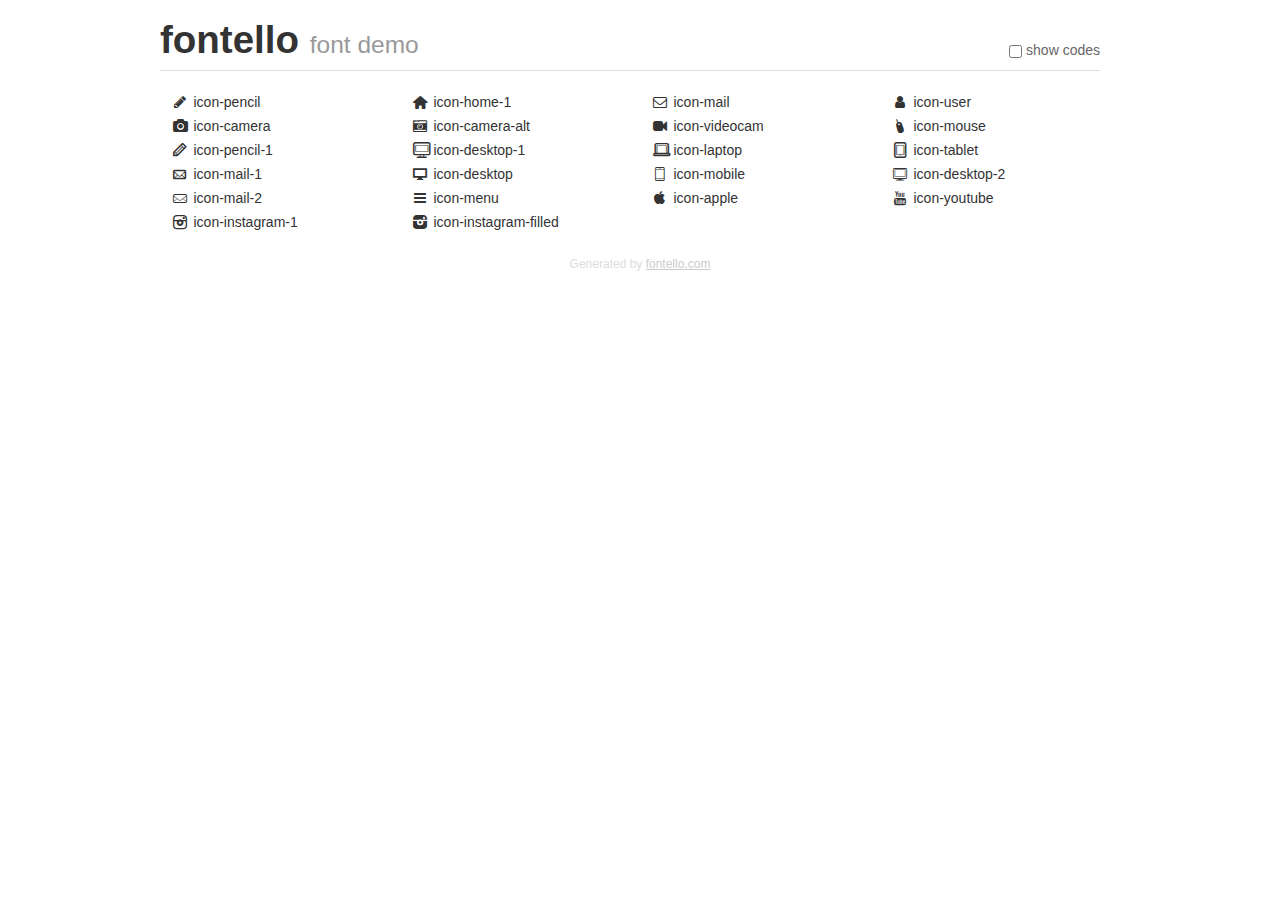
<file: demo.html>
<!DOCTYPE html>
<html>
  <head><!--[if lt IE 9]><script language="javascript" type="text/javascript" src="//html5shim.googlecode.com/svn/trunk/html5.js"></script><![endif]-->
    <meta charset="UTF-8"><style>/*
 * Bootstrap v2.2.1
 *
 * Copyright 2012 Twitter, Inc
 * Licensed under the Apache License v2.0
 * http://www.apache.org/licenses/LICENSE-2.0
 *
 * Designed and built with all the love in the world @twitter by @mdo and @fat.
 */
.clearfix {
  *zoom: 1;
}
.clearfix:before,
.clearfix:after {
  display: table;
  content: "";
  line-height: 0;
}
.clearfix:after {
  clear: both;
}
html {
  font-size: 100%;
  -webkit-text-size-adjust: 100%;
  -ms-text-size-adjust: 100%;
}
a:focus {
  outline: thin dotted #333;
  outline: 5px auto -webkit-focus-ring-color;
  outline-offset: -2px;
}
a:hover,
a:active {
  outline: 0;
}
button,
input,
select,
textarea {
  margin: 0;
  font-size: 100%;
  vertical-align: middle;
}
button,
input {
  *overflow: visible;
  line-height: normal;
}
button::-moz-focus-inner,
input::-moz-focus-inner {
  padding: 0;
  border: 0;
}
body {
  margin: 0;
  font-family: "Helvetica Neue", Helvetica, Arial, sans-serif;
  font-size: 14px;
  line-height: 20px;
  color: #333;
  background-color: #fff;
}
a {
  color: #08c;
  text-decoration: none;
}
a:hover {
  color: #005580;
  text-decoration: underline;
}
.row {
  margin-left: -20px;
  *zoom: 1;
}
.row:before,
.row:after {
  display: table;
  content: "";
  line-height: 0;
}
.row:after {
  clear: both;
}
[class*="span"] {
  float: left;
  min-height: 1px;
  margin-left: 20px;
}
.container,
.navbar-static-top .container,
.navbar-fixed-top .container,
.navbar-fixed-bottom .container {
  width: 940px;
}
.span12 {
  width: 940px;
}
.span11 {
  width: 860px;
}
.span10 {
  width: 780px;
}
.span9 {
  width: 700px;
}
.span8 {
  width: 620px;
}
.span7 {
  width: 540px;
}
.span6 {
  width: 460px;
}
.span5 {
  width: 380px;
}
.span4 {
  width: 300px;
}
.span3 {
  width: 220px;
}
.span2 {
  width: 140px;
}
.span1 {
  width: 60px;
}
[class*="span"].pull-right,
.row-fluid [class*="span"].pull-right {
  float: right;
}
.container {
  margin-right: auto;
  margin-left: auto;
  *zoom: 1;
}
.container:before,
.container:after {
  display: table;
  content: "";
  line-height: 0;
}
.container:after {
  clear: both;
}
p {
  margin: 0 0 10px;
}
.lead {
  margin-bottom: 20px;
  font-size: 21px;
  font-weight: 200;
  line-height: 30px;
}
small {
  font-size: 85%;
}
h1 {
  margin: 10px 0;
  font-family: inherit;
  font-weight: bold;
  line-height: 20px;
  color: inherit;
  text-rendering: optimizelegibility;
}
h1 small {
  font-weight: normal;
  line-height: 1;
  color: #999;
}
h1 {
  line-height: 40px;
}
h1 {
  font-size: 38.5px;
}
h1 small {
  font-size: 24.5px;
}
body {
  margin-top: 90px;
}
.header {
  position: fixed;
  top: 0;
  left: 50%;
  margin-left: -480px;
  background-color: #fff;
  border-bottom: 1px solid #ddd;
  padding-top: 10px;
  z-index: 10;
}
.footer {
  color: #ddd;
  font-size: 12px;
  text-align: center;
  margin-top: 20px;
}
.footer a {
  color: #ccc;
  text-decoration: underline;
}
.the-icons {
  font-size: 14px;
  line-height: 24px;
}
.switch {
  position: absolute;
  right: 0;
  bottom: 10px;
  color: #666;
}
.switch input {
  margin-right: 0.3em;
}
.codesOn .i-name {
  display: none;
}
.codesOn .i-code {
  display: inline;
}
.i-code {
  display: none;
}
@font-face {
      font-family: 'fontello';
      src: url('./font/fontello.eot?80748451');
      src: url('./font/fontello.eot?80748451#iefix') format('embedded-opentype'),
           url('./font/fontello.woff?80748451') format('woff'),
           url('./font/fontello.ttf?80748451') format('truetype'),
           url('./font/fontello.svg?80748451#fontello') format('svg');
      font-weight: normal;
      font-style: normal;
    }
     
     
    .demo-icon
    {
      font-family: "fontello";
      font-style: normal;
      font-weight: normal;
      speak: none;
     
      display: inline-block;
      text-decoration: inherit;
      width: 1em;
      margin-right: .2em;
      text-align: center;
      /* opacity: .8; */
     
      /* For safety - reset parent styles, that can break glyph codes*/
      font-variant: normal;
      text-transform: none;
     
      /* fix buttons height, for twitter bootstrap */
      line-height: 1em;
     
      /* Animation center compensation - margins should be symmetric */
      /* remove if not needed */
      margin-left: .2em;
     
      /* You can be more comfortable with increased icons size */
      /* font-size: 120%; */
     
      /* Font smoothing. That was taken from TWBS */
      -webkit-font-smoothing: antialiased;
      -moz-osx-font-smoothing: grayscale;
     
      /* Uncomment for 3D effect */
      /* text-shadow: 1px 1px 1px rgba(127, 127, 127, 0.3); */
    }
     </style>
    <link rel="stylesheet" href="css/animation.css"><!--[if IE 7]><link rel="stylesheet" href="css/fontello-ie7.css"><![endif]-->
    <script>
      function toggleCodes(on) {
        var obj = document.getElementById('icons');
      
        if (on) {
          obj.className += ' codesOn';
        } else {
          obj.className = obj.className.replace(' codesOn', '');
        }
      }
      
    </script>
  </head>
  <body>
    <div class="container header">
      <h1>
        fontello
         <small>font demo</small>
      </h1>
      <label class="switch">
        <input type="checkbox" onclick="toggleCodes(this.checked)">show codes
      </label>
    </div>
    <div id="icons" class="container">
      <div class="row">
        <div title="Code: 0xe800" class="the-icons span3"><i class="demo-icon icon-pencil">&#xe800;</i> <span class="i-name">icon-pencil</span><span class="i-code">0xe800</span></div>
        <div title="Code: 0xe801" class="the-icons span3"><i class="demo-icon icon-home-1">&#xe801;</i> <span class="i-name">icon-home-1</span><span class="i-code">0xe801</span></div>
        <div title="Code: 0xe802" class="the-icons span3"><i class="demo-icon icon-mail">&#xe802;</i> <span class="i-name">icon-mail</span><span class="i-code">0xe802</span></div>
        <div title="Code: 0xe803" class="the-icons span3"><i class="demo-icon icon-user">&#xe803;</i> <span class="i-name">icon-user</span><span class="i-code">0xe803</span></div>
      </div>
      <div class="row">
        <div title="Code: 0xe804" class="the-icons span3"><i class="demo-icon icon-camera">&#xe804;</i> <span class="i-name">icon-camera</span><span class="i-code">0xe804</span></div>
        <div title="Code: 0xe805" class="the-icons span3"><i class="demo-icon icon-camera-alt">&#xe805;</i> <span class="i-name">icon-camera-alt</span><span class="i-code">0xe805</span></div>
        <div title="Code: 0xe806" class="the-icons span3"><i class="demo-icon icon-videocam">&#xe806;</i> <span class="i-name">icon-videocam</span><span class="i-code">0xe806</span></div>
        <div title="Code: 0xe807" class="the-icons span3"><i class="demo-icon icon-mouse">&#xe807;</i> <span class="i-name">icon-mouse</span><span class="i-code">0xe807</span></div>
      </div>
      <div class="row">
        <div title="Code: 0xe808" class="the-icons span3"><i class="demo-icon icon-pencil-1">&#xe808;</i> <span class="i-name">icon-pencil-1</span><span class="i-code">0xe808</span></div>
        <div title="Code: 0xe809" class="the-icons span3"><i class="demo-icon icon-desktop-1">&#xe809;</i> <span class="i-name">icon-desktop-1</span><span class="i-code">0xe809</span></div>
        <div title="Code: 0xe80a" class="the-icons span3"><i class="demo-icon icon-laptop">&#xe80a;</i> <span class="i-name">icon-laptop</span><span class="i-code">0xe80a</span></div>
        <div title="Code: 0xe80b" class="the-icons span3"><i class="demo-icon icon-tablet">&#xe80b;</i> <span class="i-name">icon-tablet</span><span class="i-code">0xe80b</span></div>
      </div>
      <div class="row">
        <div title="Code: 0xe80c" class="the-icons span3"><i class="demo-icon icon-mail-1">&#xe80c;</i> <span class="i-name">icon-mail-1</span><span class="i-code">0xe80c</span></div>
        <div title="Code: 0xe80d" class="the-icons span3"><i class="demo-icon icon-desktop">&#xe80d;</i> <span class="i-name">icon-desktop</span><span class="i-code">0xe80d</span></div>
        <div title="Code: 0xe80e" class="the-icons span3"><i class="demo-icon icon-mobile">&#xe80e;</i> <span class="i-name">icon-mobile</span><span class="i-code">0xe80e</span></div>
        <div title="Code: 0xe80f" class="the-icons span3"><i class="demo-icon icon-desktop-2">&#xe80f;</i> <span class="i-name">icon-desktop-2</span><span class="i-code">0xe80f</span></div>
      </div>
      <div class="row">
        <div title="Code: 0xe810" class="the-icons span3"><i class="demo-icon icon-mail-2">&#xe810;</i> <span class="i-name">icon-mail-2</span><span class="i-code">0xe810</span></div>
        <div title="Code: 0xf0c9" class="the-icons span3"><i class="demo-icon icon-menu">&#xf0c9;</i> <span class="i-name">icon-menu</span><span class="i-code">0xf0c9</span></div>
        <div title="Code: 0xf179" class="the-icons span3"><i class="demo-icon icon-apple">&#xf179;</i> <span class="i-name">icon-apple</span><span class="i-code">0xf179</span></div>
        <div title="Code: 0xf313" class="the-icons span3"><i class="demo-icon icon-youtube">&#xf313;</i> <span class="i-name">icon-youtube</span><span class="i-code">0xf313</span></div>
      </div>
      <div class="row">
        <div title="Code: 0xf31e" class="the-icons span3"><i class="demo-icon icon-instagram-1">&#xf31e;</i> <span class="i-name">icon-instagram-1</span><span class="i-code">0xf31e</span></div>
        <div title="Code: 0xf31f" class="the-icons span3"><i class="demo-icon icon-instagram-filled">&#xf31f;</i> <span class="i-name">icon-instagram-filled</span><span class="i-code">0xf31f</span></div>
      </div>
    </div>
    <div class="container footer">Generated by <a href="http://fontello.com">fontello.com</a></div>
  </body>
</html>
</file>
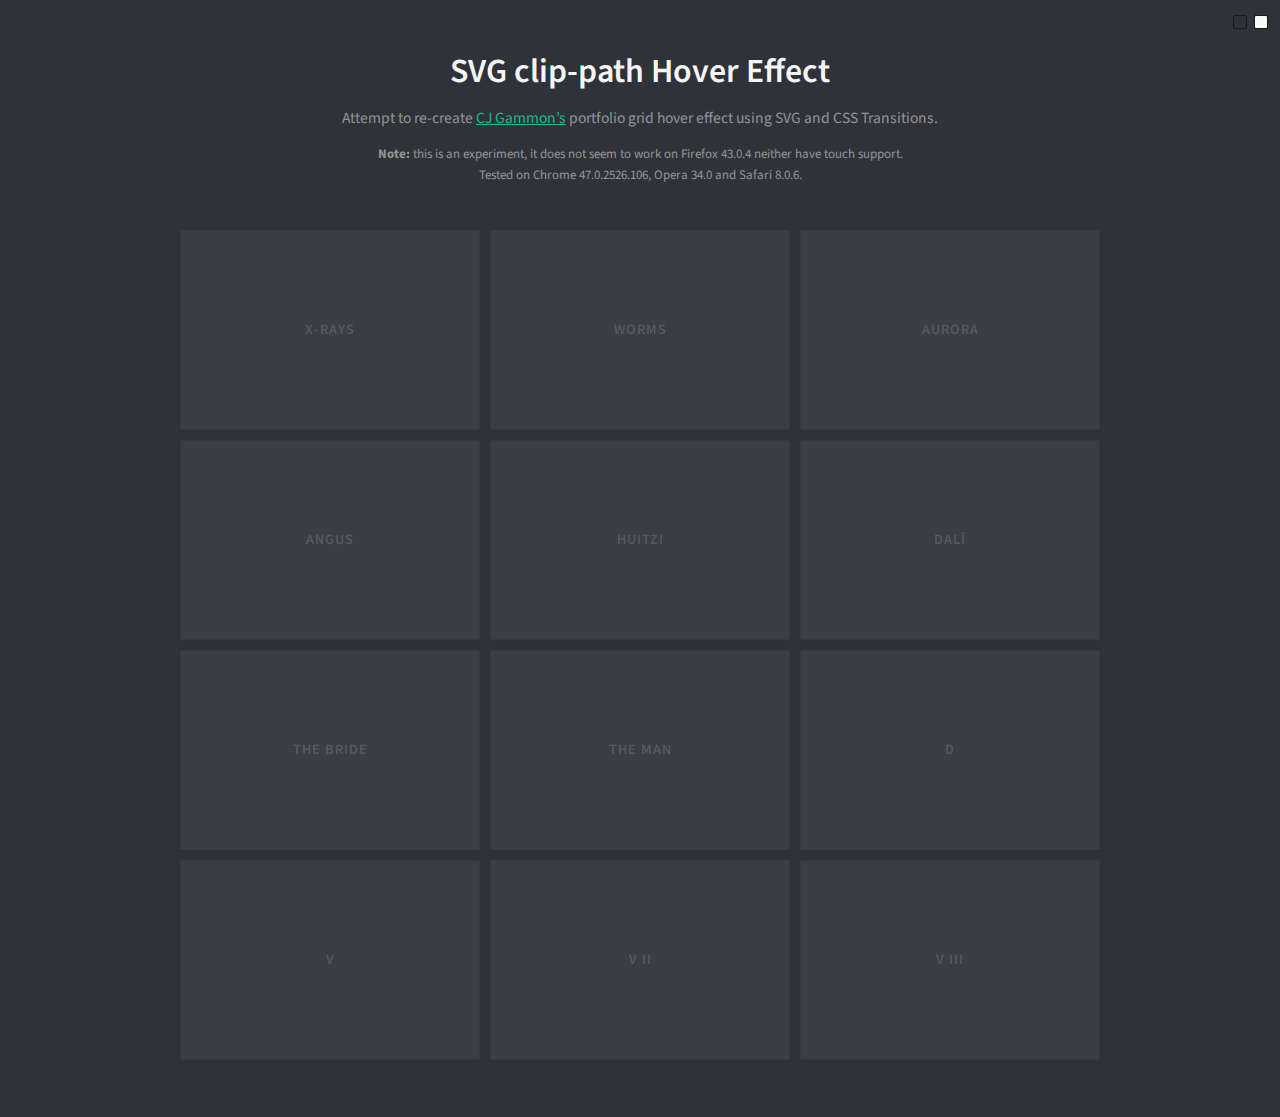
<file: interest.html>
<!DOCTYPE html>
<html lang="en" >

<head>
  <meta charset="UTF-8">
  <title>SVG clip-path Hover Effect</title>
  <link href='https://fonts.googleapis.com/css?family=Source+Sans+Pro:400,600' rel='stylesheet' type='text/css'>



      <link rel="stylesheet" href="css/interest.css">


</head>

<body>

  <div class='container'>
  <header>
    <h1>SVG clip-path Hover Effect</h1>
    <p>
      Attempt to re-create <a href="http://www.cjgammon.com/" target="_blank">CJ Gammon’s</a>
      portfolio grid hover effect using SVG and CSS Transitions.
    </p>
    <p class='small'>
      <b>Note:</b> this is an experiment, it does not seem to work on Firefox 43.0.4
      neither have touch support.
      <br/>Tested on Chrome 47.0.2526.106, Opera 34.0 and Safari 8.0.6.
    </p>
  </header>
  <main>
    <div class='items'>
      <div class='item'>
        <svg preserveAspectRatio='xMidYMid slice' viewBox='0 0 300 200'>
          <defs>
            <clipPath id='clip-0'>
              <circle cx='0' cy='0' fill='#000' r='150px'></circle>
            </clipPath>
          </defs>
          <text class='svg-text' dy='.3em' x='50%' y='50%'>
            X-rays
          </text>
          <g clip-path='url(#clip-0)'>
            <image height='100%' preserveAspectRatio='xMinYMin slice' width='100%' xlink:href='https://s3-us-west-2.amazonaws.com/s.cdpn.io/9473/i-xrays.png'></image>
            <text class='svg-masked-text' dy='.3em' x='50%' y='50%'>
              X-rays
            </text>
          </g>
        </svg>
      </div>
      <div class='item'>
        <svg preserveAspectRatio='xMidYMid slice' viewBox='0 0 300 200'>
          <defs>
            <clipPath id='clip-1'>
              <circle cx='0' cy='0' fill='#000' r='150px'></circle>
            </clipPath>
          </defs>
          <text class='svg-text' dy='.3em' x='50%' y='50%'>
            Worms
          </text>
          <g clip-path='url(#clip-1)'>
            <image height='100%' preserveAspectRatio='xMinYMin slice' width='100%' xlink:href='https://s3-us-west-2.amazonaws.com/s.cdpn.io/9473/i-worms.png'></image>
            <text class='svg-masked-text' dy='.3em' x='50%' y='50%'>
              Worms
            </text>
          </g>
        </svg>
      </div>
      <div class='item'>
        <svg preserveAspectRatio='xMidYMid slice' viewBox='0 0 300 200'>
          <defs>
            <clipPath id='clip-2'>
              <circle cx='0' cy='0' fill='#000' r='150px'></circle>
            </clipPath>
          </defs>
          <text class='svg-text' dy='.3em' x='50%' y='50%'>
            Aurora
          </text>
          <g clip-path='url(#clip-2)'>
            <image height='100%' preserveAspectRatio='xMinYMin slice' width='100%' xlink:href='https://s3-us-west-2.amazonaws.com/s.cdpn.io/9473/i-aurora.png'></image>
            <text class='svg-masked-text' dy='.3em' x='50%' y='50%'>
              Aurora
            </text>
          </g>
        </svg>
      </div>
      <div class='item'>
        <svg preserveAspectRatio='xMidYMid slice' viewBox='0 0 300 200'>
          <defs>
            <clipPath id='clip-3'>
              <circle cx='0' cy='0' fill='#000' r='150px'></circle>
            </clipPath>
          </defs>
          <text class='svg-text' dy='.3em' x='50%' y='50%'>
            Angus
          </text>
          <g clip-path='url(#clip-3)'>
            <image height='100%' preserveAspectRatio='xMinYMin slice' width='100%' xlink:href='https://s3-us-west-2.amazonaws.com/s.cdpn.io/9473/i-angus.png'></image>
            <text class='svg-masked-text' dy='.3em' x='50%' y='50%'>
              Angus
            </text>
          </g>
        </svg>
      </div>
      <div class='item'>
        <svg preserveAspectRatio='xMidYMid slice' viewBox='0 0 300 200'>
          <defs>
            <clipPath id='clip-4'>
              <circle cx='0' cy='0' fill='#000' r='150px'></circle>
            </clipPath>
          </defs>
          <text class='svg-text' dy='.3em' x='50%' y='50%'>
            Huitzi
          </text>
          <g clip-path='url(#clip-4)'>
            <image height='100%' preserveAspectRatio='xMinYMin slice' width='100%' xlink:href='https://s3-us-west-2.amazonaws.com/s.cdpn.io/9473/i-huitzi.png'></image>
            <text class='svg-masked-text' dy='.3em' x='50%' y='50%'>
              Huitzi
            </text>
          </g>
        </svg>
      </div>
      <div class='item'>
        <svg preserveAspectRatio='xMidYMid slice' viewBox='0 0 300 200'>
          <defs>
            <clipPath id='clip-5'>
              <circle cx='0' cy='0' fill='#000' r='150px'></circle>
            </clipPath>
          </defs>
          <text class='svg-text' dy='.3em' x='50%' y='50%'>
            Dalí
          </text>
          <g clip-path='url(#clip-5)'>
            <image height='100%' preserveAspectRatio='xMinYMin slice' width='100%' xlink:href='https://s3-us-west-2.amazonaws.com/s.cdpn.io/9473/i-dali.png'></image>
            <text class='svg-masked-text' dy='.3em' x='50%' y='50%'>
              Dalí
            </text>
          </g>
        </svg>
      </div>
      <div class='item'>
        <svg preserveAspectRatio='xMidYMid slice' viewBox='0 0 300 200'>
          <defs>
            <clipPath id='clip-6'>
              <circle cx='0' cy='0' fill='#000' r='150px'></circle>
            </clipPath>
          </defs>
          <text class='svg-text' dy='.3em' x='50%' y='50%'>
            The Bride
          </text>
          <g clip-path='url(#clip-6)'>
            <image height='100%' preserveAspectRatio='xMinYMin slice' width='100%' xlink:href='https://s3-us-west-2.amazonaws.com/s.cdpn.io/9473/i-bride.png'></image>
            <text class='svg-masked-text' dy='.3em' x='50%' y='50%'>
              The Bride
            </text>
          </g>
        </svg>
      </div>
      <div class='item'>
        <svg preserveAspectRatio='xMidYMid slice' viewBox='0 0 300 200'>
          <defs>
            <clipPath id='clip-7'>
              <circle cx='0' cy='0' fill='#000' r='150px'></circle>
            </clipPath>
          </defs>
          <text class='svg-text' dy='.3em' x='50%' y='50%'>
            The Man
          </text>
          <g clip-path='url(#clip-7)'>
            <image height='100%' preserveAspectRatio='xMinYMin slice' width='100%' xlink:href='https://s3-us-west-2.amazonaws.com/s.cdpn.io/9473/i-man.png'></image>
            <text class='svg-masked-text' dy='.3em' x='50%' y='50%'>
              The Man
            </text>
          </g>
        </svg>
      </div>
      <div class='item'>
        <svg preserveAspectRatio='xMidYMid slice' viewBox='0 0 300 200'>
          <defs>
            <clipPath id='clip-8'>
              <circle cx='0' cy='0' fill='#000' r='150px'></circle>
            </clipPath>
          </defs>
          <text class='svg-text' dy='.3em' x='50%' y='50%'>
            D
          </text>
          <g clip-path='url(#clip-8)'>
            <image height='100%' preserveAspectRatio='xMinYMin slice' width='100%' xlink:href='https://s3-us-west-2.amazonaws.com/s.cdpn.io/9473/i-d.png'></image>
            <text class='svg-masked-text' dy='.3em' x='50%' y='50%'>
              D
            </text>
          </g>
        </svg>
      </div>
      <div class='item'>
        <svg preserveAspectRatio='xMidYMid slice' viewBox='0 0 300 200'>
          <defs>
            <clipPath id='clip-9'>
              <circle cx='0' cy='0' fill='#000' r='150px'></circle>
            </clipPath>
          </defs>
          <text class='svg-text' dy='.3em' x='50%' y='50%'>
            V
          </text>
          <g clip-path='url(#clip-9)'>
            <image height='100%' preserveAspectRatio='xMinYMin slice' width='100%' xlink:href='https://s3-us-west-2.amazonaws.com/s.cdpn.io/9473/i-v.png'></image>
            <text class='svg-masked-text' dy='.3em' x='50%' y='50%'>
              V
            </text>
          </g>
        </svg>
      </div>
      <div class='item'>
        <svg preserveAspectRatio='xMidYMid slice' viewBox='0 0 300 200'>
          <defs>
            <clipPath id='clip-10'>
              <circle cx='0' cy='0' fill='#000' r='150px'></circle>
            </clipPath>
          </defs>
          <text class='svg-text' dy='.3em' x='50%' y='50%'>
            V II
          </text>
          <g clip-path='url(#clip-10)'>
            <image height='100%' preserveAspectRatio='xMinYMin slice' width='100%' xlink:href='https://s3-us-west-2.amazonaws.com/s.cdpn.io/9473/i-v2.png'></image>
            <text class='svg-masked-text' dy='.3em' x='50%' y='50%'>
              V II
            </text>
          </g>
        </svg>
      </div>
      <div class='item'>
        <svg preserveAspectRatio='xMidYMid slice' viewBox='0 0 300 200'>
          <defs>
            <clipPath id='clip-11'>
              <circle cx='0' cy='0' fill='#000' r='150px'></circle>
            </clipPath>
          </defs>
          <text class='svg-text' dy='.3em' x='50%' y='50%'>
            V III
          </text>
          <g clip-path='url(#clip-11)'>
            <image height='100%' preserveAspectRatio='xMinYMin slice' width='100%' xlink:href='https://s3-us-west-2.amazonaws.com/s.cdpn.io/9473/i-v3.png'></image>
            <text class='svg-masked-text' dy='.3em' x='50%' y='50%'>
              V III
            </text>
          </g>
        </svg>
      </div>
    </div>
  </main>
</div>
<div class='options'>
  <button class='dark'></button>
  <button class='light'></button>
</div>



    <script  src="js/interest.js"></script>




</body>

</html>
</file>
<file: css/fontello-ie7.css>
[class^="icon-"], [class*=" icon-"] {
  font-family: 'fontello';
  font-style: normal;
  font-weight: normal;
 
  /* fix buttons height */
  line-height: 1em;
 
  /* you can be more comfortable with increased icons size */
  /* font-size: 120%; */
}
 
.icon-pencil { *zoom: expression( this.runtimeStyle['zoom'] = '1', this.innerHTML = '&#xe800;&nbsp;'); }
.icon-home-1 { *zoom: expression( this.runtimeStyle['zoom'] = '1', this.innerHTML = '&#xe801;&nbsp;'); }
.icon-mail { *zoom: expression( this.runtimeStyle['zoom'] = '1', this.innerHTML = '&#xe802;&nbsp;'); }
.icon-user { *zoom: expression( this.runtimeStyle['zoom'] = '1', this.innerHTML = '&#xe803;&nbsp;'); }
.icon-camera { *zoom: expression( this.runtimeStyle['zoom'] = '1', this.innerHTML = '&#xe804;&nbsp;'); }
.icon-camera-alt { *zoom: expression( this.runtimeStyle['zoom'] = '1', this.innerHTML = '&#xe805;&nbsp;'); }
.icon-videocam { *zoom: expression( this.runtimeStyle['zoom'] = '1', this.innerHTML = '&#xe806;&nbsp;'); }
.icon-mouse { *zoom: expression( this.runtimeStyle['zoom'] = '1', this.innerHTML = '&#xe807;&nbsp;'); }
.icon-pencil-1 { *zoom: expression( this.runtimeStyle['zoom'] = '1', this.innerHTML = '&#xe808;&nbsp;'); }
.icon-desktop-1 { *zoom: expression( this.runtimeStyle['zoom'] = '1', this.innerHTML = '&#xe809;&nbsp;'); }
.icon-laptop { *zoom: expression( this.runtimeStyle['zoom'] = '1', this.innerHTML = '&#xe80a;&nbsp;'); }
.icon-tablet { *zoom: expression( this.runtimeStyle['zoom'] = '1', this.innerHTML = '&#xe80b;&nbsp;'); }
.icon-mail-1 { *zoom: expression( this.runtimeStyle['zoom'] = '1', this.innerHTML = '&#xe80c;&nbsp;'); }
.icon-desktop { *zoom: expression( this.runtimeStyle['zoom'] = '1', this.innerHTML = '&#xe80d;&nbsp;'); }
.icon-mobile { *zoom: expression( this.runtimeStyle['zoom'] = '1', this.innerHTML = '&#xe80e;&nbsp;'); }
.icon-desktop-2 { *zoom: expression( this.runtimeStyle['zoom'] = '1', this.innerHTML = '&#xe80f;&nbsp;'); }
.icon-mail-2 { *zoom: expression( this.runtimeStyle['zoom'] = '1', this.innerHTML = '&#xe810;&nbsp;'); }
.icon-menu { *zoom: expression( this.runtimeStyle['zoom'] = '1', this.innerHTML = '&#xf0c9;&nbsp;'); }
.icon-apple { *zoom: expression( this.runtimeStyle['zoom'] = '1', this.innerHTML = '&#xf179;&nbsp;'); }
.icon-youtube { *zoom: expression( this.runtimeStyle['zoom'] = '1', this.innerHTML = '&#xf313;&nbsp;'); }
.icon-instagram-1 { *zoom: expression( this.runtimeStyle['zoom'] = '1', this.innerHTML = '&#xf31e;&nbsp;'); }
.icon-instagram-filled { *zoom: expression( this.runtimeStyle['zoom'] = '1', this.innerHTML = '&#xf31f;&nbsp;'); }
</file>
<file: css/interest.css>
* {
  margin: 0;
  -webkit-box-sizing: border-box;
          box-sizing: border-box;
}

:root {
  font-size: 13px;
  font-family: 'Source Sans Pro', sans-serif;
  line-height: 1.618;
  font-weight: 400;
}

body {
  background-color: #2f3238;
  color: #f5f5f5;
}

a {
  color: #1abc89;
}

a:hover {
  opacity: .8;
}

p {
  font-size: 1.2rem;
  color: rgba(245, 245, 245, 0.5);
}

.small {
  font-size: 1rem;
  margin-top: 1em;
}

.container {
  max-width: 1200px;
  margin: 0 auto;
  padding: 4rem 2rem;
}

header {
  text-align: center;
  padding-bottom: 3rem;
}

h1 {
  font-size: 2.6rem;
  line-height: 1.2em;
  padding-bottom: 1rem;
  font-weight: 600;
}

svg {
  position: absolute;
  top: 0;
  left: 0;
  width: 100%;
  height: 100%;
}

circle {
  -webkit-transform-origin: 50% 50%;
          transform-origin: 50% 50%;
  -webkit-transform: scale(0);
          transform: scale(0);
  -webkit-transition: -webkit-transform 200ms cubic-bezier(0.25, 0.46, 0.45, 0.94);
  transition: -webkit-transform 200ms cubic-bezier(0.25, 0.46, 0.45, 0.94);
  transition: transform 200ms cubic-bezier(0.25, 0.46, 0.45, 0.94);
  transition: transform 200ms cubic-bezier(0.25, 0.46, 0.45, 0.94), -webkit-transform 200ms cubic-bezier(0.25, 0.46, 0.45, 0.94);
}

text {
  font-size: 1.1rem;
  text-transform: uppercase;
  text-anchor: middle;
  letter-spacing: 1px;
  font-weight: 600;
}

.svg-text {
  fill: #545a64;
}

.svg-masked-text {
  fill: white;
}

image {
  -webkit-transform: scale(1.1);
          transform: scale(1.1);
  -webkit-transform-origin: 50% 50%;
          transform-origin: 50% 50%;
  -webkit-transition: -webkit-transform 200ms cubic-bezier(0.25, 0.46, 0.45, 0.94);
  transition: -webkit-transform 200ms cubic-bezier(0.25, 0.46, 0.45, 0.94);
  transition: transform 200ms cubic-bezier(0.25, 0.46, 0.45, 0.94);
  transition: transform 200ms cubic-bezier(0.25, 0.46, 0.45, 0.94), -webkit-transform 200ms cubic-bezier(0.25, 0.46, 0.45, 0.94);
}

.items {
  display: -webkit-box;
  display: -ms-flexbox;
  display: flex;
  -webkit-box-orient: horizontal;
  -webkit-box-direction: normal;
      -ms-flex-flow: row wrap;
          flex-flow: row wrap;
  -webkit-box-pack: center;
      -ms-flex-pack: center;
          justify-content: center;
}

.item {
  display: -webkit-box;
  display: -ms-flexbox;
  display: flex;
  -webkit-box-align: center;
      -ms-flex-align: center;
          align-items: center;
  -webkit-box-pack: center;
      -ms-flex-pack: center;
          justify-content: center;
  position: relative;
  overflow: hidden;
  width: 300px;
  height: 200px;
  margin: 5px;
  cursor: pointer;
  background-color: #3b3e46;
  border-radius: 2px;
  -webkit-box-shadow: 0 5px 5px rgba(0, 0, 0, 0.02), inset 0 0px 0px 1px rgba(0, 0, 0, 0.07);
          box-shadow: 0 5px 5px rgba(0, 0, 0, 0.02), inset 0 0px 0px 1px rgba(0, 0, 0, 0.07);
  -webkit-transform: translateZ(0);
          transform: translateZ(0);
}

.item:hover circle,
.item:hover image {
  -webkit-transform: scale(1);
          transform: scale(1);
}

button {
  width: 12px;
  height: 12px;
  border: none;
  -webkit-appearance: none;
     -moz-appearance: none;
          appearance: none;
  -webkit-box-shadow: 0 0 0 1px rgba(0, 0, 0, 0.5);
          box-shadow: 0 0 0 1px rgba(0, 0, 0, 0.5);
  border-radius: 1px;
}
button.dark {
  background-color: #2f3238;
}
button.light {
  background-color: #f9f9f9;
}

.options {
  position: absolute;
  top: 1rem;
  right: 1rem;
}
.options button {
  margin-left: .5rem;
}

.light {
  background-color: #f9f9f9;
  color: #1a1a1a;
}
.light p {
  color: rgba(26, 26, 26, 0.5);
}
.light .item {
  background: #f5f5f5;
}
.light .svg-text {
  fill: rgba(0, 0, 0, 0.1);
}
</file>
<file: css/animation.css>
/*
   Animation example, for spinners
*/
.animate-spin {
  -moz-animation: spin 2s infinite linear;
  -o-animation: spin 2s infinite linear;
  -webkit-animation: spin 2s infinite linear;
  animation: spin 2s infinite linear;
  display: inline-block;
}
@-moz-keyframes spin {
  0% {
    -moz-transform: rotate(0deg);
    -o-transform: rotate(0deg);
    -webkit-transform: rotate(0deg);
    transform: rotate(0deg);
  }

  100% {
    -moz-transform: rotate(359deg);
    -o-transform: rotate(359deg);
    -webkit-transform: rotate(359deg);
    transform: rotate(359deg);
  }
}
@-webkit-keyframes spin {
  0% {
    -moz-transform: rotate(0deg);
    -o-transform: rotate(0deg);
    -webkit-transform: rotate(0deg);
    transform: rotate(0deg);
  }

  100% {
    -moz-transform: rotate(359deg);
    -o-transform: rotate(359deg);
    -webkit-transform: rotate(359deg);
    transform: rotate(359deg);
  }
}
@-o-keyframes spin {
  0% {
    -moz-transform: rotate(0deg);
    -o-transform: rotate(0deg);
    -webkit-transform: rotate(0deg);
    transform: rotate(0deg);
  }

  100% {
    -moz-transform: rotate(359deg);
    -o-transform: rotate(359deg);
    -webkit-transform: rotate(359deg);
    transform: rotate(359deg);
  }
}
@-ms-keyframes spin {
  0% {
    -moz-transform: rotate(0deg);
    -o-transform: rotate(0deg);
    -webkit-transform: rotate(0deg);
    transform: rotate(0deg);
  }

  100% {
    -moz-transform: rotate(359deg);
    -o-transform: rotate(359deg);
    -webkit-transform: rotate(359deg);
    transform: rotate(359deg);
  }
}
@keyframes spin {
  0% {
    -moz-transform: rotate(0deg);
    -o-transform: rotate(0deg);
    -webkit-transform: rotate(0deg);
    transform: rotate(0deg);
  }

  100% {
    -moz-transform: rotate(359deg);
    -o-transform: rotate(359deg);
    -webkit-transform: rotate(359deg);
    transform: rotate(359deg);
  }
}
</file>
